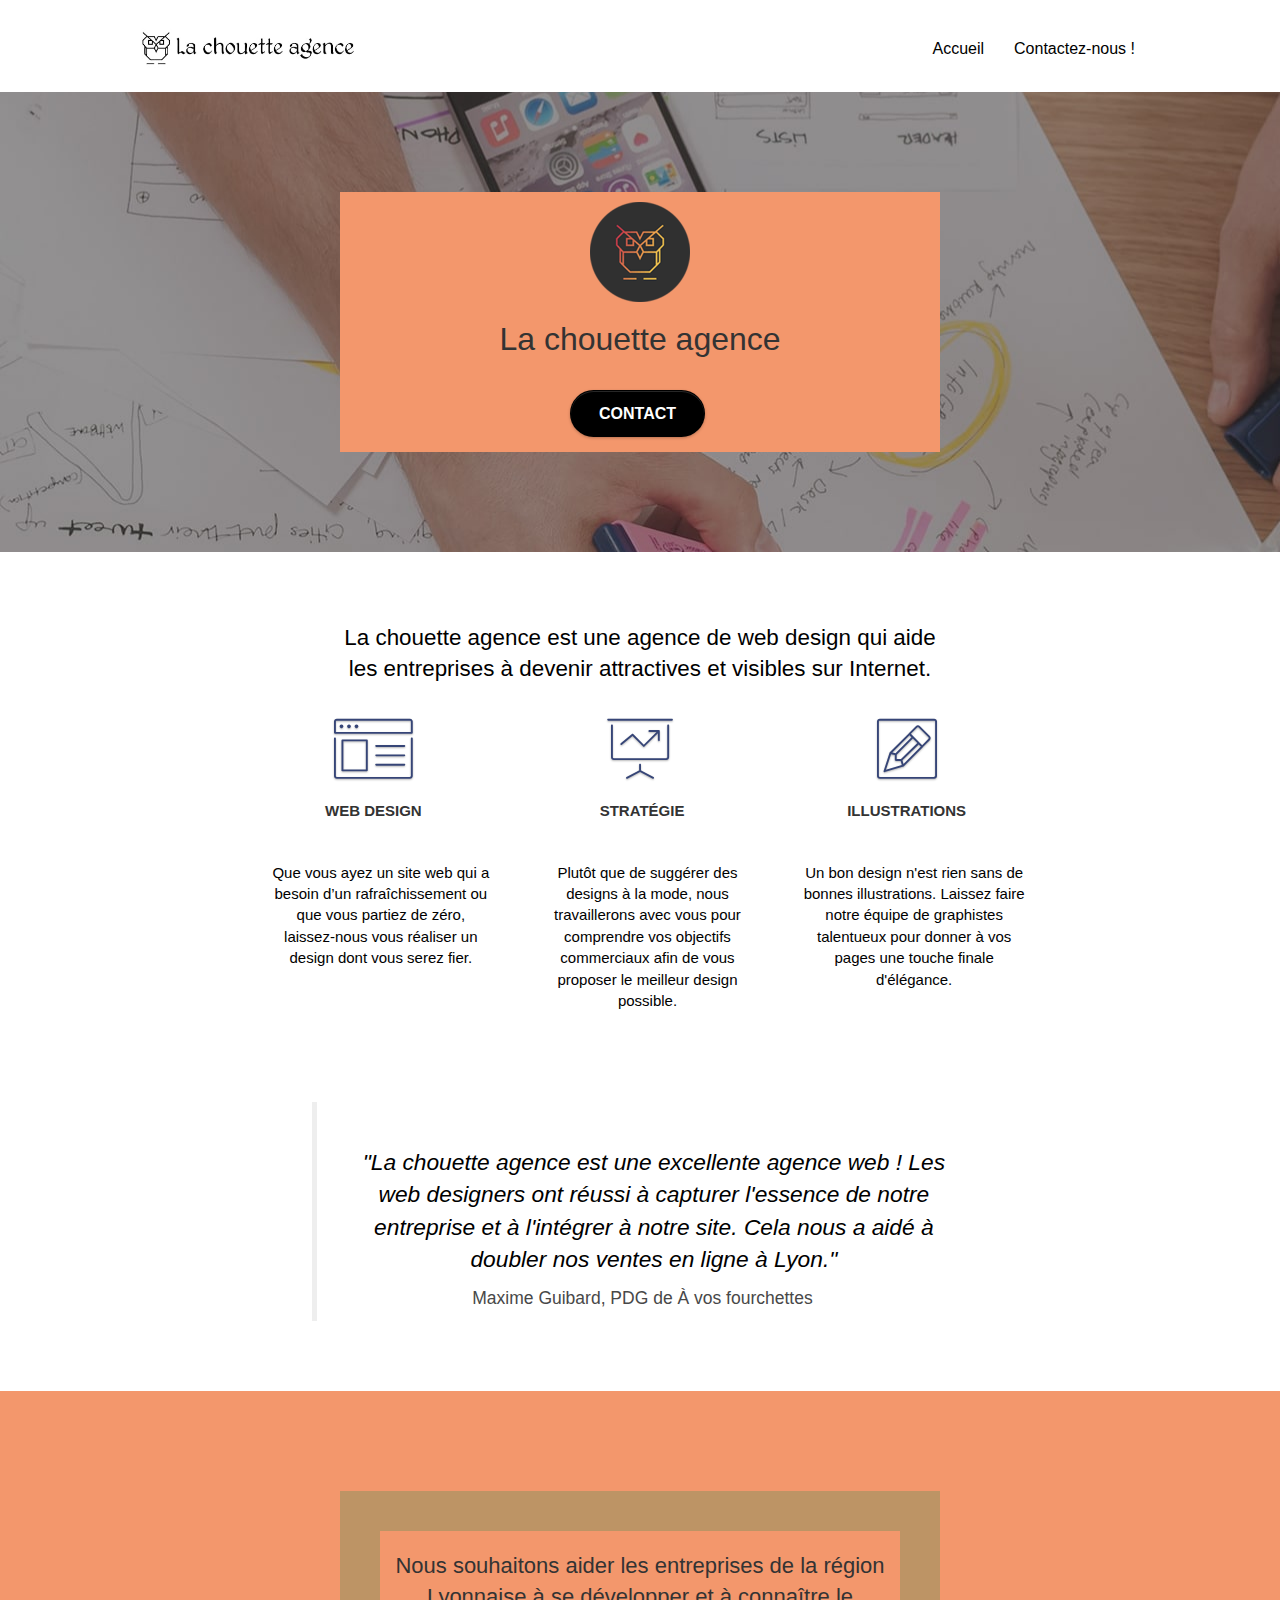
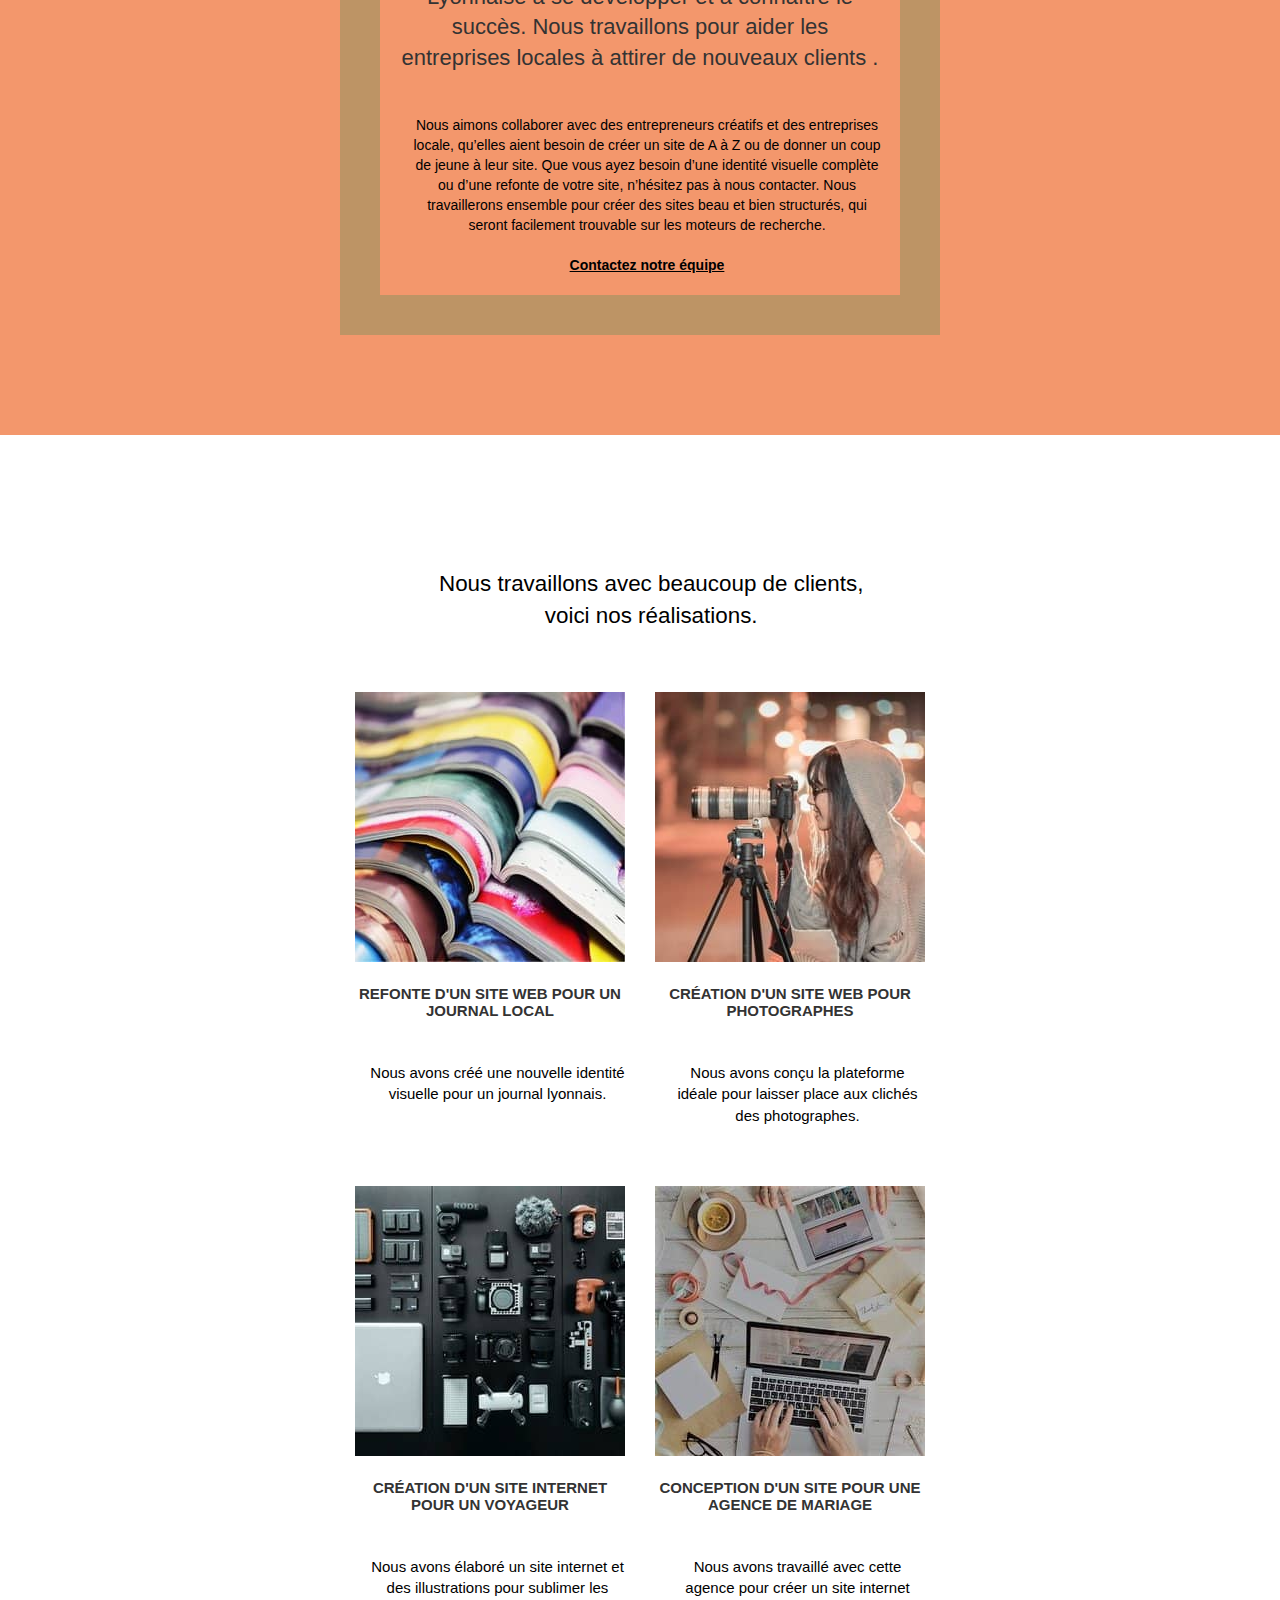
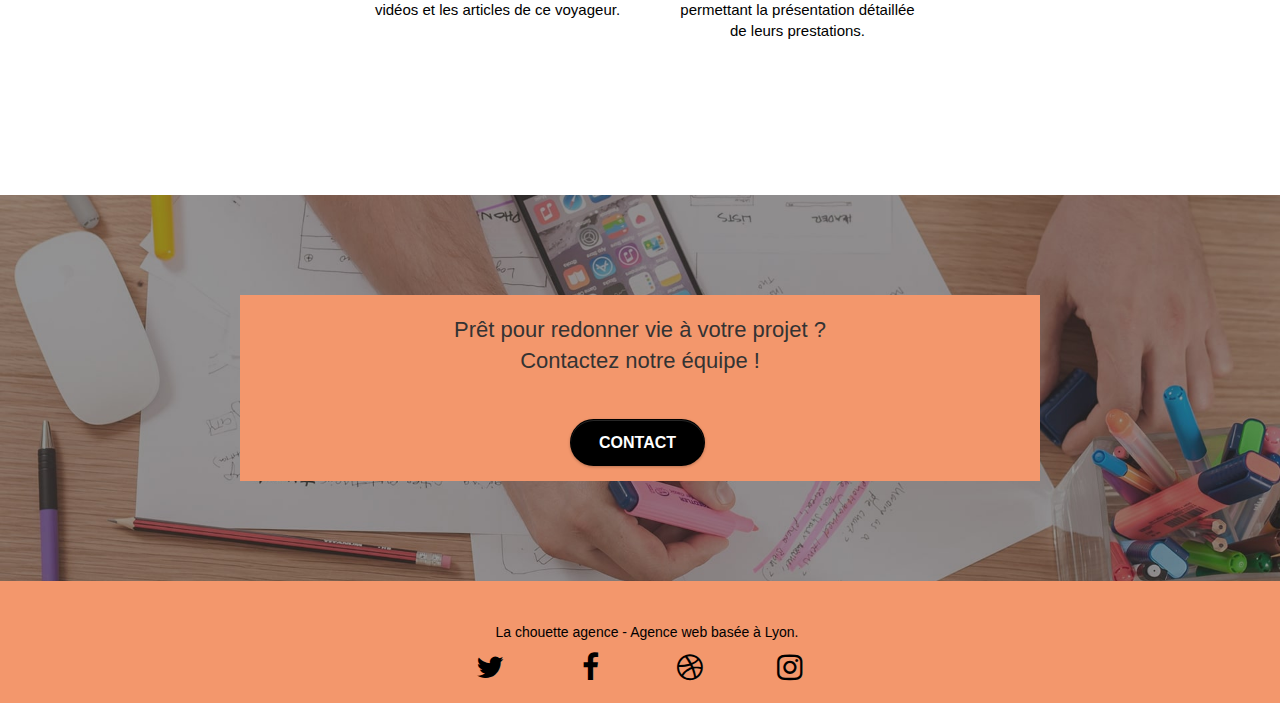
<file: index.html>
<!doctype html>
<html lang="fr">
<head>
    <meta charset="utf-8">

	<title>La Chouette Agence - Entreprise de web design à Lyon</title>
	
	<meta name="description" content="Située à Lyon, notre entreprise de web design, La Chouette Agence, 
	vous apporte toute son expertise dans la création ou le développement de votre site web.">

    <meta name="viewport" content="width=device-width, initial-scale=1.0, viewport-fit=cover">
    <link rel="shortcut icon" type="image/png" href="favicon.jpg">
    
	<link rel="stylesheet" type="text/css" href="./css/bootstrap.css">
	<link rel="stylesheet" type="text/css" href="style.css">
	<link rel="stylesheet" type="text/css" href="./css/font-awesome.css">
	<link rel="stylesheet" type="text/css" href="./css/et-line.css">
	
    
	<script src="./js/jquery-2.1.0.js"></script>
	<script src="./js/bootstrap.js"></script>
	<script src="./js/blocs.js"></script>
	<script src="./js/jquery.touchSwipe.js" defer></script>
	<script src="./js/gmaps.js"></script>



    
<!-- Analytics -->
 
<!-- Analytics END -->
    
</head>
<body>
<!-- Principal conteneur -->
<div class="page-container">
    
<!-- bloc-0 -->
<div class="bloc bgc-white l-bloc " id="bloc-0">
	<div class="container bloc-sm">

		<nav class="navbar row">
			<div class="navbar-header">
				<a class="navbar-brand" href="index.html"><img src="img/la-chouette-agence.jpg" alt="Logo de la chouette agence et titre de l'entreprise" title="La chouette agence, entreprise de web design à Lyon" height="40" /></a>
				<button id="nav-toggle" type="button" class="ui-navbar-toggle navbar-toggle" data-toggle="collapse" data-target=".navbar-1">
					<span class="sr-only">Toggle navigation</span><span class="icon-bar"></span><span class="icon-bar"></span><span class="icon-bar"></span>
				</button>
			</div>
			<div class="collapse navbar-collapse navbar-1 special-dropdown-nav">
				<ul class="site-navigation nav navbar-nav">
					<li>
						<a href="index.html">Accueil</a>
					</li>
					<li>
					</li>
					<li>
						<a href="page2.html">Contactez-nous !</a>
					</li>
				</ul>
			</div>
		</nav>
	</div>
</div>
<!-- bloc-0 END -->

<!-- bloc-1-presentation -->
<div class="bloc bgc-dark-slate-blue bg-banniere d-bloc bg-t-edge bloc-bg-texture texture-paper b-parallax" id="bloc-1-hero">
	<div class="container bloc-lg">
		<div class="row tight-width-whitespace">
			<div class="col-sm-12 tangerine-background">
				<img src="img/logo.png" class="center-block image-resize-mode" width="100" alt="Logo de la chouette agence" title="La chouette agence, entreprise de web design à Lyon" />
				<h1 class="text-center hero-bloc-text tc-white ">
					La chouette agence
				</h1>
				<div class="text-center">
					<a href="page2.html" class="btn btn-lg btn-clean btn-rd cta-hero btn-atomic-tangerine" id="cta-hero">Contact</a>
				</div>
			</div>
		</div>
	</div>
</div>
<!-- bloc-1-presentation END -->

<!-- bloc-2-services -->
<div class="bloc bgc-white l-bloc" id="bloc-2-services">
	<div class="container bloc-md">
		<div class="row">
			<div class="col-sm-12 text-center">
				<h2 class="text-img">La chouette agence est une agence de web design qui aide<br />
					les entreprises à devenir attractives et visibles sur Internet.</h2>
			</div>
		</div>
		<div class="row voffset-lg med-width-whitespace">
			<div class="col-sm-4">
				<div class="text-center">
					<span class="et-icon-browser sm-shadow icon-dark-slate-blue icons icon-lg"></span>
				</div>
				<h3 class="mg-md text-center">
					Web design
				</h3>
				<p class="text-center ">
					Que vous ayez un site web qui a besoin d&rsquo;un rafraîchissement ou que vous partiez de zéro, laissez-nous vous réaliser un design dont vous serez fier.
				</p>
			</div>
			<div class="col-sm-4">
				<div class="text-center">
					<span class="et-icon-presentation sm-shadow icon-dark-slate-blue icons icon-lg"></span>
				</div>
				<h3 class="mg-md text-center">
					&nbsp;Stratégie
				</h3>
				<p class="text-center ">
					Plutôt que de suggérer des designs à la mode, nous travaillerons avec vous pour comprendre vos objectifs commerciaux afin de vous proposer le meilleur design possible.<br>
				</p>
			</div>
			<div class="col-sm-4">
				<div class="text-center">
					<span class="et-icon-edit sm-shadow icon-dark-slate-blue icons icon-lg"></span>
				</div>
				<h3 class="mg-md text-center">
					Illustrations
				</h3>
				<p class="text-center ">
					Un bon design n'est rien sans de bonnes illustrations. Laissez faire notre équipe de graphistes talentueux pour donner à vos pages une touche finale d'élégance.
				</p>
			</div>
		</div>
		<div class="row voffset-lg voffset">
			<div class="col-xs-12 col-md-8 col-md-offset-2 text-center">
				<blockquote>
					<p class="citation-text">"La chouette agence est une excellente agence web !
						Les web designers ont réussi à capturer l'essence de notre
						entreprise et à l'intégrer à notre site. Cela nous a aidé à
						doubler nos ventes en ligne à Lyon."</p>
					<cite class="citation-auteur">
						Maxime Guibard, PDG de À vos fourchettes
					</cite>
				</blockquote>
			</div>
		</div>
	</div>
</div>
<!-- bloc-2-services END -->

<!-- bloc-3-what-i-do -->
<div class="bloc tc-white bgc-atomic-tangerine bg-presentation d-bloc bloc-bg-texture texture-paper b-parallax" id="bloc-3-what-i-do">
	<div class="container bloc-lg">
		<div class="row tight-width-whitespace black-background">
			<div class="col-sm-12 tangerine-background">
				<h2 class="mg-md text-center tc-white">
					Nous souhaitons aider les entreprises de la région Lyonnaise à se développer et à connaître le succès. Nous travaillons pour aider les entreprises locales à attirer de nouveaux clients .<br>
				</h2>
				<p class="text-center white">
					Nous aimons collaborer avec des entrepreneurs créatifs et des entreprises locale, qu’elles aient besoin de créer un site de A à Z ou de donner un coup de jeune à leur site. Que vous ayez besoin d’une identité visuelle complète ou d’une refonte de votre site, n’hésitez pas à nous contacter. Nous travaillerons ensemble pour créer des sites beau et bien structurés, qui seront facilement trouvable sur les moteurs de recherche. <br><br><a class="ltc-white bold-link" href="page2.html">Contactez notre équipe</a><br>
				</p>
			</div>
		</div>
	</div>
</div>
<!-- bloc-3-what-i-do END -->

<!-- bloc-4-portfolio -->
<div class="bloc bgc-white bg-lines-h2-bg bg-repeat l-bloc" id="bloc-4-portfolio">
	<div class="container bloc-lg">
		<div class="row">
			<div class="col-sm-12 text-center">
				<p class="text-img">Nous travaillons avec beaucoup de clients,<br /> 
					voici nos réalisations.
				</p>
			</div>
		</div>
		<div class="row tight-width-whitespace portfolio-row">
			<div class="col-sm-6">
				<a href="#" data-lightbox="img/1.jpg" data-gallery-id="gallery-1" data-caption="Refonte d'un site web pour un journal local" data-frame="snapshot-lb">
					<img src="img/1.jpg" alt="Image illustrant le site web d'un journal" title="Refonte d'un site web pour un journal local" class="img-responsive portfolio-thumb" /></a>
				<h3 class="mg-md text-center">
					Refonte d'un site web pour un journal local
				</h3>
				<p class="text-center">
					Nous avons créé une nouvelle identité visuelle pour un journal lyonnais.
				</p>
			</div>
			<div class="col-sm-6">
				<a href="#" data-lightbox="img/2.jpg" data-gallery-id="gallery-1" data-caption="Création d'un site web pour photographes" data-frame="snapshot-lb">
					<img src="img/2.jpg" alt="Image illustrant le site web d'un photographe" title="Création d'un site web pour photographes" class="img-responsive portfolio-thumb" /></a>
				<h3 class="mg-md text-center">
					Création d'un site web pour photographes
				</h3>
				<p class="text-center">
					Nous avons conçu la plateforme idéale pour laisser place aux clichés des photographes.
				</p>
			</div>
		</div>
		<div class="row tight-width-whitespace portfolio-row">
			<div class="col-sm-6">
				<a href="#" data-lightbox="img/3.jpg" data-gallery-id="gallery-1" data-caption="Création d'un site internet pour un voyageur" data-frame="snapshot-lb">
					<img src="img/3.jpg" alt="Image illustrant le site web de voyageurs" title="Création d'un site internet pour un voyageur" class="img-responsive portfolio-thumb"/></a>
				<h3 class="mg-md text-center">
					Création d'un site internet pour un voyageur
				</h3>
				<p class="text-center">
					Nous avons élaboré un site internet et des illustrations pour sublimer les vidéos et les articles de ce voyageur.
				</p>
			</div>
			<div class="col-sm-6">
				<a href="#" data-lightbox="img/4.jpg" data-gallery-id="gallery-1" data-caption="Conception d'un site pour une agence de mariage" data-frame="snapshot-lb">
					<img src="img/4.jpg" alt="Image illustrant le site web d'une agence de mariage" title="Conception d'un site pour une agence de mariage"  class="img-responsive portfolio-thumb"/></a>
				<h3 class="mg-md text-center">
					Conception d'un site pour une agence de mariage
				</h3>
				<p class="text-center">
					Nous avons travaillé avec cette agence pour créer un site internet permettant la présentation détaillée de leurs prestations.
				</p>
			</div>
		</div>
	</div>
</div>
<!-- bloc-4-portfolio END -->

<!-- bloc-5-cta -->
<div class="bloc bgc-dark-slate-blue bg-banniere d-bloc bloc-bg-texture texture-paper" id="bloc-5-cta">
	<div class="container bloc-lg">
		<div class="row tangerine-background bloc-size">
			<h2 class="mg-md text-center tc-white">
				Prêt pour redonner vie à votre projet ?<br>Contactez notre équipe !
			</h2>
			<div class="col-sm-12 text-center">
				<a href="page2.html" class="btn btn-atomic-tangerine btn-clean btn-rd btn-lg cta-hero">Contact</a>
			</div>
		</div>
	</div>
</div>
<!-- bloc-5-cta END -->

<!-- Footer - bloc-8 -->
<div class="bloc bgc-atomic-tangerine d-bloc" id="bloc-8">
	<div class="container bloc-sm">
		<div class="row">
			<div class="col-sm-12">
				<p class="text-center white">
					La chouette agence - Agence web basée à Lyon.<br>
				</p>
				<div class="row row-no-gutters social">
					<div class="col-sm-3">
						<div class="text-center">
							<a class="social" href="index.html" ><span class="fa fa-twitter icon-md"></span></a>
						</div>
					</div>
					<div class="col-sm-3">
						<div class="text-center">
							<a class="social" href="index.html" ><span class="fa fa-facebook icon-md"></span></a>
						</div>
					</div>
					<div class="col-sm-3">
						<div class="text-center">
							<a class="social" href="index.html" ><span class="fa fa-dribbble icon-md"></span></a>
						</div>
					</div>
					<div class="col-sm-3">
						<div class="text-center">
							<a class="social" href="index.html" ><span class="fa fa-instagram icon-md"></span></a>
						</div>
					</div>
				</div>
			</div>
		</div>
	</div>
</div>
<!-- Footer - bloc-8 END -->

</div>
<!-- Principal conteneur END -->
    

</body>
</html>
</file>
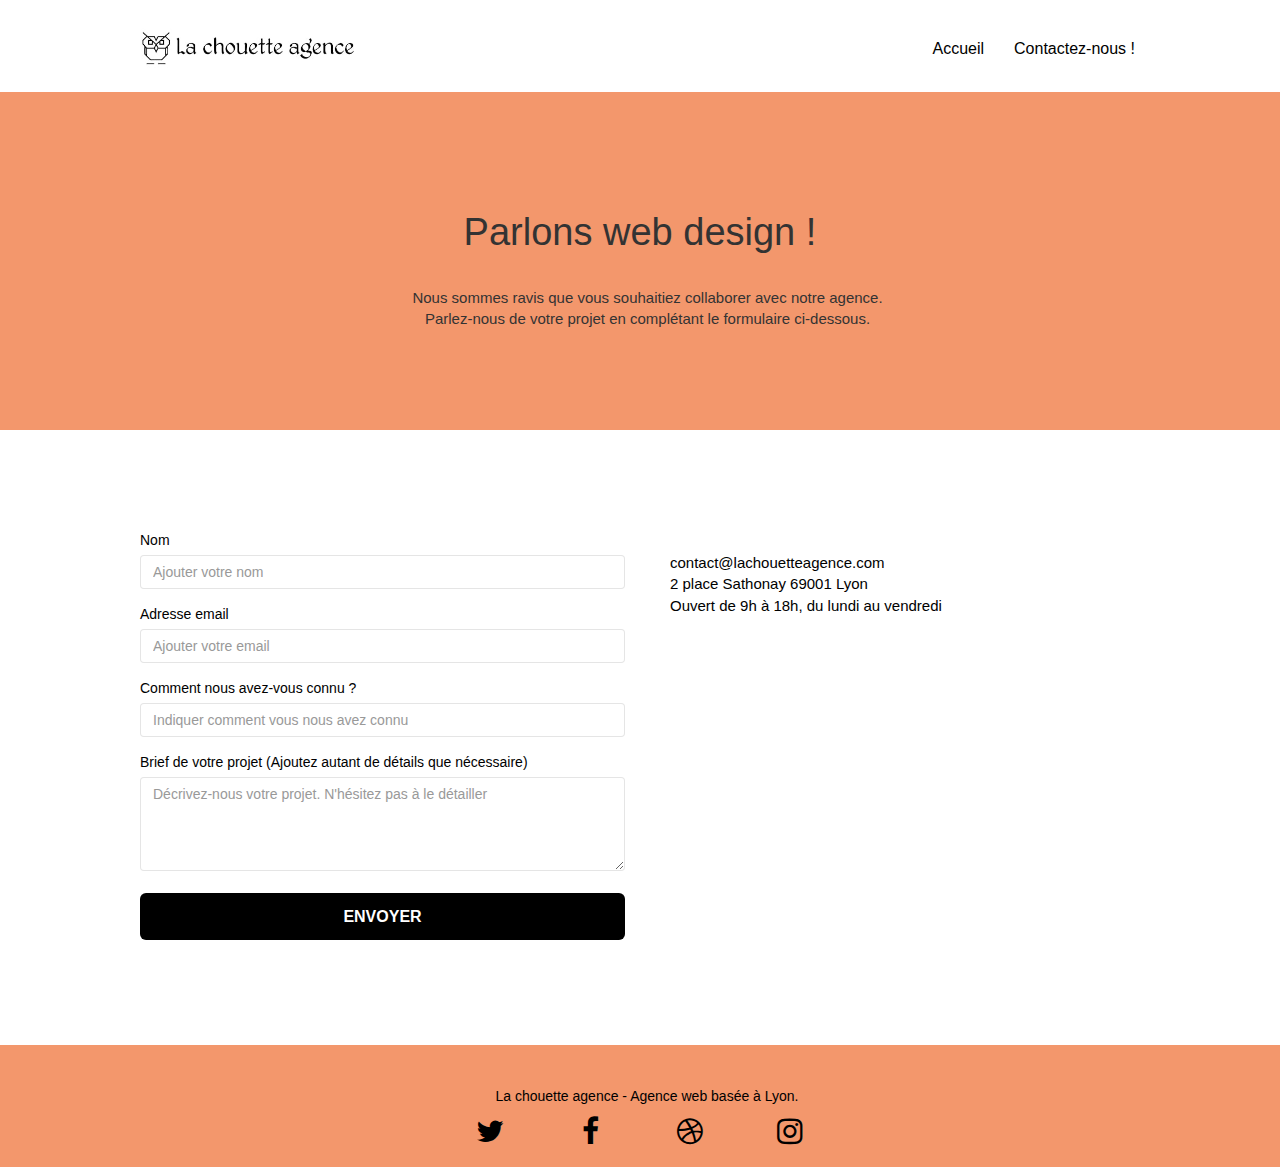
<file: page2.html>
<!doctype html>
<html lang="fr">
<head>
    <meta charset="utf-8">

	<title>Formulaire de contact</title>

	<meta name="description" content="Située à Lyon, notre entreprise de web design, La Chouette Agence, 
	vous apporte toute son expertise dans la création ou le développement de votre site web.">

	<meta name="viewport" content="width=device-width, initial-scale=1.0, viewport-fit=cover">
    <link rel="shortcut icon" type="image/png" href="favicon.jpg">
    
	<link rel="stylesheet" type="text/css" href="./css/bootstrap.css">
	<link rel="stylesheet" type="text/css" href="style.css">
	<link rel="stylesheet" type="text/css" href="./css/font-awesome.css">
	<link rel="stylesheet" type="text/css" href="./css/et-line.css">
	
    
	<script src="./js/jquery-2.1.0.js"></script>
	<script src="./js/bootstrap.js"></script>
	<script src="./js/blocs.js"></script>
	<script src="./js/jqBootstrapValidation.js" ></script>
	<script src="./js/formHandler.js"></script>

<!-- Analytics -->
 
<!-- Analytics END -->
    
</head>
<body>
<!-- Principal conteneur -->
<div class="page-container">
    
<!-- bloc-0 -->
<div class="bloc bgc-white l-bloc " id="bloc-0">
	<div class="container bloc-sm">

		<nav class="navbar row">
			<div class="navbar-header">
				<a class="navbar-brand" href="index.html"><img src="img/la-chouette-agence.jpg" alt="Logo de la chouette agence et titre de l'entreprise" title="La chouette agence, entreprise de web design à Lyon" height="40" /></a>
				<button id="nav-toggle" type="button" class="ui-navbar-toggle navbar-toggle" data-toggle="collapse" data-target=".navbar-1">
					<span class="sr-only">Toggle navigation</span><span class="icon-bar"></span><span class="icon-bar"></span><span class="icon-bar"></span>
				</button>
			</div>
			<div class="collapse navbar-collapse navbar-1 special-dropdown-nav">
				<ul class="site-navigation nav navbar-nav">
					<li>
						<a href="index.html">Accueil</a>
					</li>
					<li>
					</li>
					<li>
						<a href="page2.html">Contactez-nous !</a>
					</li>
				</ul>
			</div>
		</nav>
	</div>
</div>
<!-- bloc-0 END -->

<!-- bloc-6 -->
<div class="bloc bg-dots-bg bg-repeat bgc-atomic-tangerine d-bloc bloc-bg-texture texture-paper" id="bloc-6">
	<div class="container bloc-lg">
		<div class="row">
			<div class="col-sm-12">
				<h1 class="text-center hero-bloc-text tc-white">
					Parlons web design !
				</h1>
				<p class="text-center mg-lg tc-white tight-width-whitespace">
					Nous sommes ravis que vous souhaitiez collaborer avec notre agence.<br>
					Parlez-nous de votre projet en complétant le formulaire ci-dessous.
				</p>
			</div>
		</div>
	</div>
</div>
<!-- bloc-6 END -->

<!-- bloc-7 -->
<div class="bloc bgc-white l-bloc" id="bloc-7">
	<div class="container bloc-lg">
		<div class="row">
			<div class="col-sm-6">
				<form id="form_1" novalidate data-success-msg="Your message has been sent." data-fail-msg="Sorry it seems that our mail server is not responding, Sorry for the inconvenience!">
					<div class="form-group">
						<label>
							Nom
						</label>
						<input id="name" class="form-control" aria-label="Ajouter votre nom dans cette section" placeholder="Ajouter votre nom" required />
					
					</div>
					<div class="form-group">
						<label>
							Adresse email
						</label>
						<input id="email" class="form-control" type="email" aria-label="Ajouter votre email dans cette section" placeholder="Ajouter votre email" required />
					</div>
					<div class="form-group">
						<label>
							Comment nous avez-vous connu ?
						</label>
						<input class="form-control" aria-label=" Dans cette section, indiquer comment vous nous avez connu" placeholder="Indiquer comment vous nous avez connu" required />
					</div>
					<div class="form-group">
						<label>
							Brief de votre projet (Ajoutez autant de détails que nécessaire)<br>
						</label><textarea id="message" class="form-control" rows="4" cols="50" aria-label="Décrivez-nous votre projet dans cette section. N'hésitez pas à le détailler" placeholder="Décrivez-nous votre projet. N'hésitez pas à le détailler" required></textarea>
					</div> 
					<button class="bloc-button btn btn-lg btn-block cta-hero btn-atomic-tangerine" title="Envoi du formulaire" type="submit">
						Envoyer
					</button>
				</form>
			</div>
			<div class="col-sm-6">
				<p>
					contact@lachouetteagence.com<br>2 place Sathonay 69001 Lyon<br>Ouvert de 9h à 18h, du lundi au vendredi<br>
				</p>
			</div>
		</div>
	</div>
</div>
<!-- bloc-7 END -->

<!-- ScrollToTop Button -->
<a class="bloc-button btn btn-d scrollToTop" onclick="scrollToTarget('1')" aria-label="logo pour revenir en haut de la page"><span class="fa fa-chevron-up"></span></a>
<!-- ScrollToTop Button END-->


<!-- Footer - bloc-8 -->
<div class="bloc bgc-atomic-tangerine d-bloc" id="bloc-8">
	<div class="container bloc-sm">
		<div class="row">
			<div class="col-sm-12">
				<p class="text-center white">
					La chouette agence - Agence web basée à Lyon.<br>
				</p>
				<div class="row row-no-gutters social">
					<div class="col-sm-3">
						<div class="text-center">
							<a class="social" href="index.html" aria-label="logo du réseau social twitter"><span class="fa fa-twitter icon-md"></span></a>
						</div>
					</div>
					<div class="col-sm-3">
						<div class="text-center">
							<a class="social" href="index.html" aria-label="logo du réseau social facebook"><span class="fa fa-facebook icon-md"></span></a>
						</div>
					</div>
					<div class="col-sm-3">
						<div class="text-center">
							<a class="social" href="index.html" aria-label="logo de la plateforme de conception dribble"><span class="fa fa-dribbble icon-md"></span></a>
						</div>
					</div>
					<div class="col-sm-3">
						<div class="text-center">
							<a class="social" href="index.html" aria-label="logo du réseau social instagram"><span class="fa fa-instagram icon-md"></span></a>
						</div>
					</div>
				</div>
			</div>
		</div>
	</div>
</div>
<!-- Footer - bloc-8 END -->

</div>
<!-- Principal conteneur END -->
    

</body>
</html>
</file>
<file: style.css>
body {
    margin: 0;
    padding: 0;
    background: #FFF;
    overflow-x: hidden;
    -webkit-font-smoothing: antialiased;
    -moz-osx-font-smoothing: grayscale;
}

a,
button {
    transition: all .3s ease-in-out;
    outline: none!important;
}

a:hover {
    text-decoration: none;
    cursor: pointer;
}

#page-loading-blocs-notifaction {
    position: fixed;
    top: 0;
    bottom: 0;
    width: 100%;
    z-index: 100000;
    background: #FFFFFF url("img/pageload-spinner.gif") no-repeat center center;
}

.bloc {
    width: 100%;
    clear: both;
    background: 50% 50% no-repeat;
    padding: 0 50px;
    -webkit-background-size: cover;
    -moz-background-size: cover;
    -o-background-size: cover;
    background-size: cover;
    position: relative;
}

.bloc .container {
    padding-left: 0;
    padding-right: 0;
}

.bloc-lg {
    padding: 100px 50px;
}

.bloc-md {
    padding: 50px;
}

.bloc-sm {
    padding: 20px 50px;
}

.bg-center,
.bg-l-edge,
.bg-r-edge,
.bg-t-edge,
.bg-b-edge,
.bg-tl-edge,
.bg-bl-edge,
.bg-tr-edge,
.bg-br-edge,
.bg-repeat {
    -webkit-background-size: auto!important;
    -moz-background-size: auto!important;
    -o-background-size: auto!important;
    background-size: auto!important;
}

.bg-repeat {
    background: repeat;
}

.bg-t-edge {
    background: top no-repeat;
}

.bloc-bg-texture::before {
    content: "";
    background-size: 2px 2px;
    position: absolute;
    top: 0;
    bottom: 0;
    left: 0;
    right: 0;
}

.b-parallax {
    background-attachment: fixed;
}

.d-bloc {
    color: rgba(255, 255, 255, .7);
}

.d-bloc button:hover {
    color: rgba(255, 255, 255, .9);
}

.d-bloc .icon-round,
.d-bloc .icon-square,
.d-bloc .icon-rounded,
.d-bloc .icon-semi-rounded-a,
.d-bloc .icon-semi-rounded-b {
    border-color: rgba(255, 255, 255, .9);
}

.d-bloc .divider-h span {
    border-color: rgba(255, 255, 255, .2);
}

.d-bloc .a-btn,
.d-bloc .navbar a,
.d-bloc .navbar-brand,
.d-bloc a .icon-sm,
.d-bloc a .icon-md,
.d-bloc a .icon-lg,
.d-bloc a .icon-xl,
.d-bloc h1 a,
.d-bloc h2 a,
.d-bloc h3 a,
.d-bloc h4 a,
.d-bloc h5 a,
.d-bloc h6 a,
.d-bloc p a {
    color: black;
}

.d-bloc .a-btn:hover,
.d-bloc .navbar a:hover,
.d-bloc .navbar-brand:hover,
.d-bloc a:hover .icon-sm,
.d-bloc a:hover .icon-md,
.d-bloc a:hover .icon-lg,
.d-bloc a:hover .icon-xl,
.d-bloc h1 a:hover,
.d-bloc h2 a:hover,
.d-bloc h3 a:hover,
.d-bloc h4 a:hover,
.d-bloc h5 a:hover,
.d-bloc h6 a:hover,
.d-bloc p a:hover {
    color: gray;
}

.d-bloc .navbar-toggle .icon-bar {
    background: rgba(255, 255, 255, 1);
}

.d-bloc .btn-wire,
.d-bloc .btn-wire:hover {
    color: rgba(255, 255, 255, 1);
    border-color: rgba(255, 255, 255, 1);
}

.d-bloc .panel {
    color: rgba(0, 0, 0, .5);
}

.d-bloc .panel button:hover {
    color: rgba(0, 0, 0, .7);
}

.d-bloc .panel icon {
    border-color: rgba(0, 0, 0, .7);
}

.d-bloc .panel .divider-h span {
    border-color: rgba(0, 0, 0, .1);
}

.d-bloc .panel .a-btn {
    color: rgba(0, 0, 0, .6);
}

.d-bloc .panel .a-btn:hover {
    color: rgba(0, 0, 0, 1);
}

.d-bloc .panel .btn-wire,
.d-bloc .panel .btn-wire:hover {
    color: rgba(0, 0, 0, .7);
    border-color: rgba(0, 0, 0, .3);
}

.d-bloc .panel,
.l-bloc {
    color: rgba(0, 0, 0, .5);
}

.d-bloc .panel button:hover,
.l-bloc button:hover {
    color: rgba(0, 0, 0, .7);
}

.l-bloc .icon-round,
.l-bloc .icon-square,
.l-bloc .icon-rounded,
.l-bloc .icon-semi-rounded-a,
.l-bloc .icon-semi-rounded-b {
    border-color: rgba(0, 0, 0, .7);
}

.d-bloc .panel .divider-h span,
.l-bloc .divider-h span {
    border-color: rgba(0, 0, 0, .1);
}

.d-bloc .panel .a-btn,
.l-bloc .a-btn,
.l-bloc .navbar a,
.l-bloc .navbar-brand,
.l-bloc a .icon-sm,
.l-bloc a .icon-md,
.l-bloc a .icon-lg,
.l-bloc a .icon-xl,
.l-bloc h1 a,
.l-bloc h2 a,
.l-bloc h3 a,
.l-bloc h4 a,
.l-bloc h5 a,
.l-bloc h6 a,
.l-bloc p a {
    color: rgba(0, 0, 0, .6);
}

.d-bloc .panel .a-btn:hover,
.l-bloc .a-btn:hover,
.l-bloc .navbar a:hover,
.l-bloc .navbar-brand:hover,
.l-bloc a:hover .icon-sm,
.l-bloc a:hover .icon-md,
.l-bloc a:hover .icon-lg,
.l-bloc a:hover .icon-xl,
.l-bloc h1 a:hover,
.l-bloc h2 a:hover,
.l-bloc h3 a:hover,
.l-bloc h4 a:hover,
.l-bloc h5 a:hover,
.l-bloc h6 a:hover,
.l-bloc p a:hover {
    color: rgba(0, 0, 0, 1);
}

.l-bloc .navbar-toggle .icon-bar {
    color: rgba(0, 0, 0, .6);
}

.d-bloc .panel .btn-wire,
.d-bloc .panel .btn-wire:hover,
.l-bloc .btn-wire,
.l-bloc .btn-wire:hover {
    color: rgba(0, 0, 0, .7);
    border-color: rgba(0, 0, 0, .3);
}

.voffset {
    margin-top: 30px;
}

.voffset-lg {
    margin-top: 80px;
}

.row-no-gutters {
    margin-right: 0;
    margin-left: 0;
}

.row.row-no-gutters > [class^="col-"],
.row.row-no-gutters > [class*=" col-"] {
    padding-right: 0;
    padding-left: 0;
}

#bloc-1-hero h1 {
    font-size: 32px;
}

.navbar {
    margin-bottom: 0;
    z-index: 1;
}

.navbar-brand {
    height: auto;
    padding: 3px 15px;
    font-size: 25px;
    font-weight: normal;
    font-weight: 600;
    line-height: 44px;
}

.navbar-brand img {
    max-height: 200px;
    margin: 0 5px 0 0;
    display: inline;
}

.navbar-brand img[src$=svg] {
    min-width: 100px;
}

.nav-center .navbar-brand img {
    margin: 0;
}

.navbar .nav {
    padding-top: 2px;
    margin-right: -16px;
    float: right;
    z-index: 1;
}

.nav > li {
    float: left;
    margin-top: 4px;
    font-size: 16px;
}

.navbar-nav .open .dropdown-menu > li > a {
    text-align: inherit;
}

.nav > li a:hover,
.nav > li a:focus {
    background: transparent;
}

.navbar-toggle {
    margin: 10px 10px 0 0;
    border: 0px;
}

.navbar-toggle:hover {
    background: transparent!important;
}

.navbar-toggle .icon-bar {
    background-color: rgba(0, 0, 0, .5);
    width: 26px;
}

.nav-invert .navbar .nav {
    float: left;
}

.nav-invert .navbar-header,
.nav-invert .navbar-brand {
    float: right;
    position: relative;
    z-index: 2;
}

@media (min-width: 768px) {
    .site-navigation {
        position: absolute;
        top: 50%;
        right: 20px;
        transform: translate(0, -50%);
        -webkit-transform: translateY(-50%);
    }
    .nav > li .dropdown-menu a,
    .nav > li .dropdown-menu a:hover {
        color: #484848;
    }
    .nav-invert .site-navigation {
        left: 0;
        right: 0;
    }
    .nav-center {
        text-align: center;
    }
    .nav-center .navbar-header {
        width: 100%;
    }
    .nav-center .navbar-header,
    .nav-center .navbar-brand,
    .nav-center .nav > li {
        float: none;
        display: inline-block;
    }
    .nav-center .site-navigation {
        position: relative;
        width: 100%;
        right: 0;
        margin-right: 0px;
        margin-top: 20px;
    }
    .nav-center.mini-nav .navbar-toggle {
        float: none;
        margin: 10px auto 0;
    }
}

.nav > li > .dropdown a {
    background: none!important;
    display: block;
    padding: 14px 15px;
}

nav .caret {
    margin: 0 5px;
}

.dropdown-menu .dropdown-menu {
    top: -8px;
    left: 100%;
}

.dropdown-menu .dropmenu-flow-right {
    top: 100%;
    left: 0;
    margin-left: -1px;
    border-top-left-radius: 0;
    border-top-right-radius: 0;
}

.dropdown-menu .dropdown span {
    border: 4px solid black;
    border-top-color: transparent;
    border-right-color: transparent;
    border-bottom-color: transparent;
    margin: 6px -5px 0 0!important;
    float: right;
}

.mg-md {
    margin-top: 10px;
    margin-bottom: 20px;
}

.mg-lg {
    margin-top: 10px;
    margin-bottom: 40px;
}

.btn {
    margin: 0 5px 5px 0;
}

.btn.pull-right {
    margin: 0 0 5px 5px;
}

.btn-d,
.btn-d:hover,
.btn-d:focus {
    color: #FFF;
    background: rgba(0, 0, 0, .3);
}

button {
    outline: none!important;
}

.btn-rd {
    border-radius: 40px;
}

.btn-clean {
    border: 1px solid rgba(0, 0, 0, .08);
    border-bottom-color: rgba(0, 0, 0, .1);
    text-shadow: 0 1px 0 rgba(0, 0, 1, .1);
    box-shadow: 0 1px 3px rgba(0, 0, 1, .25), inset 0 1px 0 0 rgba(255, 255, 255, .15);
}

.icon-md {
    font-size: 30px!important;
}

.icon-lg {
    font-size: 60px!important;
}

.sm-shadow {
    text-shadow: 0 1px 2px rgba(0, 0, 0, .3);
}

.panel-sq,
.panel-sq .panel-heading,
.panel-sq .panel-footer {
    border-radius: 0;
}

.panel-rd {
    border-radius: 30px;
}

.panel-rd .panel-heading {
    border-radius: 29px 29px 0 0;
}

.panel-rd .panel-footer {
    border-radius: 0 0 29px 29px;
}

.form-control {
    border-color: rgba(0, 0, 0, .1);
    box-shadow: none;
}

.form-control:focus{
    border-color: black;
}

.scrollToTop {
    width: 40px;
    height: 40px;
    position: fixed;
    bottom: 20px;
    right: 20px;
    opacity: 0;
    z-index: 500;
    transition: all .3s ease-in-out;
}

.scrollToTop span {
    margin-top: 6px;
}

.showScrollTop {
    font-size: 14px;
    opacity: 1;
}

a[data-lightbox] {
    position: relative;
    display: block;
    text-align: center;
}

a[data-lightbox]:hover::before {
    content: "+";
    font-family: "HelveticaNeue-Light", "Helvetica Neue Light", "Helvetica Neue", Helvetica, Arial;
    font-size: 32px;
    width: 50px;
    height: 50px;
    margin-left: -25px;
    border-radius: 50%;
    background: rgba(0, 0, 0, .6);
    color: #FFF;
    font-weight: 100;
    z-index: 1;
    position: absolute;
    top: 50%;
    transform: translateY(-50%);
    -webkit-transform: translateY(-50%);
}

a[data-lightbox]:hover img {
    opacity: 0.6;
    -webkit-animation-fill-mode: none;
    animation-fill-mode: none;
}

#lightbox-modal {
    display: flex;
    align-items: center;
}

#lightbox-modal .modal-dialog {
    width: 90%;
    max-width: 900px;
    margin: 0 auto 0;
}

#lightbox-modal .modal-dialog img {
    max-height: 90vh;
    margin: 0 auto;
}

.lightbox-caption {
    padding: 20px;
    color: #FFF;
    background: rgba(0, 0, 0, .5);
    position: absolute;
    left: 15px;
    right: 15px;
    bottom: 5px;
}

.close-lightbox {
    color: #FFF;
    font-size: 30px;
    position: absolute;
    top: 20px;
    right: 20px;
    z-index: 20;
    background: rgba(0, 0, 0, .5);
    border: none;
    line-height: 30px;
    padding: 0 9px 5px;
    opacity: 0.3;
}

.close-lightbox:hover,
.next-lightbox:hover,
.prev-lightbox:hover {
    opacity: 1.0;
    color: #FFF;
}

.next-lightbox,
.prev-lightbox {
    font-size: 20px;
    color: rgba(255, 255, 255, .9);
    background: rgba(0, 0, 0, .5);
    transition: all .2s ease-in-out;
    position: absolute;
    top: 45%;
    z-index: 1;
    opacity: 0.4;
}

.next-lightbox {
    padding: 6px 8px 1px 13px;
    right: 25px;
}

.prev-lightbox {
    padding: 6px 13px 1px 10px;
    left: 25px;
}

.snapshot-lb .modal-body {
    padding-bottom: 45px;
}

.snapshot-lb .lightbox-caption {
    padding: 0;
    color: rgba(0, 0, 0, .5);
    background: none;
}

h1,
h2,
h3,
h4,
h5,
h6,
p,
label,
.btn,
a {
    font-family: "helvetica";
    font-weight: 400;
    color: black!important;
}

.container {
    max-width: 1000px;
}

.hero-bloc-text {
    font-size: 38px;
}

.hero-bloc-text-sub {
    font-size: 36px;
}

.statement-bloc-text {
    line-height: 26px;
    font-style: italic;
    font-size: 20px;
    text-align: center;
    font-weight: lighter;
    max-width: 520px;
    margin: auto auto auto auto;
}

p {
    font-size: 15px;
    padding-left: 1em;
    padding-top: 1.5em;
    font-family: "HelveticaNeue-Light", "Helvetica Neue Light", "Helvetica Neue", Helvetica, Arial;

}

.tight-width-whitespace {
    max-width: 600px;
    margin: auto auto auto auto;
}

.h1 {
    font-size: 20px;
    font-family: "Open Sans";
}

.cta-hero {
    margin-top: 22px;
    color: #FFFFFF!important;
    text-transform: uppercase;
    padding: 12px 28px 12px 28px;
    font-size: 16px;
    font-weight: 700;
}

.social {
    max-width: 400px;
    margin: auto auto auto auto;
}

h2 {
    font-size: 22px;
    line-height: 1.4em;
}

h3 {
    font-size: 15px;
    text-transform: uppercase;
    font-weight: 700;
    color: #333333!important;
}

.med-width-whitespace {
    max-width: 800px;
    margin: auto auto auto auto;
    box-shadow: 0px 0px 0px #000000;
}

h1 {
    color: #333333!important;
}

h4 {
    color: #333333!important;
}

.icons {
    margin-bottom: 14px;
    margin-top: 24px;
}

.white {
    color: black!important;
    font-size: 1em;
}

.portfolio-thumb {
    margin-bottom: 24px;
}

.portfolio-row {
    margin-bottom: 44px;
    margin-top: 50px;
}

.avatar {
    box-shadow: 0px 4px 9px rgba(0, 0, 0, 0.3);
}

.black-background {
    background-color: rgba(165, 147, 99, 0.7);
    padding: 40px 40px 40px 40px;
}

.bold-link {
    font-weight: 900;
    text-decoration: underline!important;
}

.bgc-white {
    background-color: #FFFFFF;
}

.bgc-dark-slate-blue {
    background-color: #F3976C;
}

.bgc-atomic-tangerine {
    background-color: #F3976C;
}

.tc-white {
    color: #333333!important;
}

.btn-atomic-tangerine {
    background: black;
    color: #FFFFFF!important;
}

.btn-atomic-tangerine:hover {
    background: grey!important;
    color: #FFFFFF!important;
}

.ltc-white {
    color: black!important;
}

.ltc-white:hover {
    color: #cccccc!important;
}

.ltc-atomic-tangerine {
    color: #F3976C!important;
}

.ltc-atomic-tangerine:hover {
    color: #c27956!important;
}

.icon-dark-slate-blue {
    color: #364577!important;
    border-color: #364577!important;
}

.bg-banniere {
    background-image: url("img/la-chouette-agence-banniere.jpg");
}

.bg-presentation {
    background-image: url("img/image-de-presentation.jpg");
}

.citation-text
{
    font-size: 1.3em;
    font-style: italic;
    color: #484848;
}

.citation-auteur
{
    font-size: 1em;
    font-style: normal;
    color: #484848;
}

.text-img
{
    font-size: 1.6em;
}

.tangerine-background
{
    background-color: #f3976c;
    padding-top: 10px;
    padding-bottom: 10px;
    position: relative;
}
.bloc-size
{
    width: 80%;
    margin: auto;
}

.localisation p{
    margin-left: 45em;
    margin-top: 1em;
    line-height: 2.25em;
    font-size: 14px;
}


@media (max-width: 1024px) {
    .bloc {
        padding-left: 20px;
        padding-right: 20px;
    }
    .bloc.full-width-bloc,
    .bloc-tile-2.full-width-bloc .container,
    .bloc-tile-3.full-width-bloc .container,
    .bloc-tile-4.full-width-bloc .container {
        padding-left: 0;
        padding-right: 0;
    }
}

@media (max-width: 992px) and (min-width: 768px) {
    .navbar .nav {
        max-width: 80%
    }
    .nav-center.navbar .nav {
        max-width: 100%
    }
}

@media only screen and (min-width: 768px) and (max-width: 1024px) and (orientation: landscape) {
    .b-parallax {
        background-attachment: scroll;
    }
}

@media only screen and (min-width: 1024px) and (max-width: 1366px) and (-webkit-min-pixel-ratio: 1.5) {
    .b-parallax {
        background-attachment: scroll;
    }
}

@media (max-width: 991px) {
    .container {
        width: 100%;
    }
    .b-parallax {
        background-attachment: scroll;
    }
    .page-container,
    #hero-bloc {
        overflow-x: hidden;
        position: relative;
    }

    .bloc-group,
    .bloc-group .bloc {
        display: block;
        width: 100%;
    }
    .bloc-fill-screen .fill-bloc-top-edge,
    .bloc-fill-screen .fill-bloc-bottom-edge {
        padding: 0 20px;
    }
}

@media (max-width: 767px) {
    .page-container {
        overflow-x: hidden;
        position: relative;
    }
    h1,
    h2,
    h3,
    h4,
    h5,
    h6,
    p,
    #disqus_thread {
        padding-left: 10px!important;
        padding-right: 10px!important;
    }
    .b-parallax {
        background-attachment: scroll;
    }
    .navbar .nav {
        padding-top: 0;
        border-top: 1px solid rgba(0, 0, 0, .2);
        float: none!important;
    }
    .navbar.row {
        margin-left: 0;
        margin-right: 0;
    }
    .site-navigation {
        position: inherit;
        transform: none;
        -webkit-transform: none;
        -ms-transform: none;
    }
    .nav > li {
        margin-top: 0;
        border-bottom: 1px solid rgba(0, 0, 0, .1);
        background: rgba(0, 0, 0, .05);
        text-align: left;
        padding-left: 15px;
        width: 100%;
    }
    .nav > li:hover {
        background: rgba(0, 0, 0, .08);
    }
    .dropdown .dropdown a .caret {
        float: none;
        margin: 5px 0 0 10px!important;
        border: 4px solid black;
        border-bottom-color: transparent;
        border-right-color: transparent;
        border-left-color: transparent;
    }
    #hero-bloc .navbar .nav {
        background: rgba(0, 0, 0, .8);
    }
    #hero-bloc .navbar .nav a {
        color: rgba(255, 255, 255, .6);
    }
    .hero {
        padding: 50px 0;
    }
    .hero-nav {
        left: -1px;
        right: -1px;
    }
    .navbar-collapse {
        padding: 0;
        overflow-x: hidden;
        -webkit-box-shadow: none;
        box-shadow: none;
    }
    .navbar-brand img {
        max-height: 40px;
        width: auto;
    }
    .nav-invert .navbar-header {
        float: none;
        width: 100%;
    }
    .nav-invert .navbar-toggle {
        float: left;
        margin-left: 10px;
    }
    .bloc {
        padding-left: 0;
        padding-right: 0;
    }
    .bloc-xxl,
    .bloc-xl,
    .bloc-lg {
        padding: 40px 0;
    }
    .bloc-sm,
    .bloc-md {
        padding-left: 0;
        padding-right: 0;
    }
    .bloc-tile-2 .container,
    .bloc-tile-3 .container,
    .bloc-tile-4 .container,
    .bloc-fill-screen .fill-bloc-top-edge,
    .bloc-fill-screen .fill-bloc-bottom-edge {
        padding-left: 0;
        padding-right: 0;
    }
    .a-block {
        padding: 0 10px;
    }
    .btn-dwn {
        display: none;
    }
    .voffset {
        margin-top: 5px;
    }
    .voffset-md {
        margin-top: 20px;
    }
    .voffset-lg {
        margin-top: 30px;
    }
    form {
        padding: 5px;
    }
    .close-lightbox {
        display: inline-block;
    }
    .blocsapp-device-iphone5 {
        background-size: 216px 425px;
        padding-top: 60px;
        width: 216px;
        height: 425px;
    }
    .blocsapp-device-iphone5 img {
        width: 180px;
        height: 320px;
    }
}

@media (max-width: 400px) {
    .bloc {
        padding-left: 0;
        padding-right: 0;
    }
}

@media (max-width: 767px) {
    .bloc-mob-center-text {
        text-align: center;
    }

    .portfolio-thumb
    {
        margin: auto;
    }
    .social{
        display: flex;
        flex-direction: row;
        justify-content: space-around;
    }

    .tc-white, h2.text-img,.mg-md, p.text-img{
        font-size: 1.25em;
        font-weight: bold;
    }

    .text-center.white,  cite.citation-auteur{
        font-size: 0.85em;
    }
     p.citation-text{
        font-size: 1em;
    }
    p.text-center{
        font-size: 0.95em;
        padding-bottom: 3em;
    }
    #bloc-1-hero h1{
        font-size: 28px;
    }
    .bloc .container{
        padding-bottom: 3em;
    }
}
</file>
<file: css/et-line.css>
@font-face {
    font-family: et-line;
    src: url(../fonts/et-line.eot);
    src: url(../fonts/et-line.eot?#iefix) format('embedded-opentype'), url(../fonts/et-line.woff) format('woff'), url(../fonts/et-line.ttf) format('truetype'), url(../fonts/et-line.svg#et-line) format('svg');
    font-weight: 400;
    font-style: normal
}

.et-icon-adjustments,
.et-icon-alarmclock,
.et-icon-anchor,
.et-icon-aperture,
.et-icon-attachment,
.et-icon-bargraph,
.et-icon-basket,
.et-icon-beaker,
.et-icon-bike,
.et-icon-book-open,
.et-icon-briefcase,
.et-icon-browser,
.et-icon-calendar,
.et-icon-camera,
.et-icon-caution,
.et-icon-chat,
.et-icon-circle-compass,
.et-icon-clipboard,
.et-icon-clock,
.et-icon-cloud,
.et-icon-compass,
.et-icon-desktop,
.et-icon-dial,
.et-icon-document,
.et-icon-documents,
.et-icon-download,
.et-icon-dribbble,
.et-icon-edit,
.et-icon-envelope,
.et-icon-expand,
.et-icon-facebook,
.et-icon-flag,
.et-icon-focus,
.et-icon-gears,
.et-icon-genius,
.et-icon-gift,
.et-icon-global,
.et-icon-globe,
.et-icon-googleplus,
.et-icon-grid,
.et-icon-happy,
.et-icon-hazardous,
.et-icon-heart,
.et-icon-hotairballoon,
.et-icon-hourglass,
.et-icon-key,
.et-icon-laptop,
.et-icon-layers,
.et-icon-lifesaver,
.et-icon-lightbulb,
.et-icon-linegraph,
.et-icon-linkedin,
.et-icon-lock,
.et-icon-magnifying-glass,
.et-icon-map,
.et-icon-map-pin,
.et-icon-megaphone,
.et-icon-mic,
.et-icon-mobile,
.et-icon-newspaper,
.et-icon-notebook,
.et-icon-paintbrush,
.et-icon-paperclip,
.et-icon-pencil,
.et-icon-phone,
.et-icon-picture,
.et-icon-pictures,
.et-icon-piechart,
.et-icon-presentation,
.et-icon-pricetags,
.et-icon-printer,
.et-icon-profile-female,
.et-icon-profile-male,
.et-icon-puzzle,
.et-icon-quote,
.et-icon-recycle,
.et-icon-refresh,
.et-icon-ribbon,
.et-icon-rss,
.et-icon-sad,
.et-icon-scissors,
.et-icon-scope,
.et-icon-search,
.et-icon-shield,
.et-icon-speedometer,
.et-icon-strategy,
.et-icon-streetsign,
.et-icon-tablet,
.et-icon-target,
.et-icon-telescope,
.et-icon-toolbox,
.et-icon-tools,
.et-icon-tools-2,
.et-icon-trophy,
.et-icon-tumblr,
.et-icon-twitter,
.et-icon-upload,
.et-icon-video,
.et-icon-wallet,
.et-icon-wine {
    font-family: et-line;
    speak: none;
    font-style: normal;
    font-weight: 400;
    font-variant: normal;
    text-transform: none;
    line-height: 1;
    -webkit-font-smoothing: antialiased;
    -moz-osx-font-smoothing: grayscale;
    display: inline-block
}

.et-icon-mobile:before {
    content: "\e000"
}

.et-icon-laptop:before {
    content: "\e001"
}

.et-icon-desktop:before {
    content: "\e002"
}

.et-icon-tablet:before {
    content: "\e003"
}

.et-icon-phone:before {
    content: "\e004"
}

.et-icon-document:before {
    content: "\e005"
}

.et-icon-documents:before {
    content: "\e006"
}

.et-icon-search:before {
    content: "\e007"
}

.et-icon-clipboard:before {
    content: "\e008"
}

.et-icon-newspaper:before {
    content: "\e009"
}

.et-icon-notebook:before {
    content: "\e00a"
}

.et-icon-book-open:before {
    content: "\e00b"
}

.et-icon-browser:before {
    content: "\e00c"
}

.et-icon-calendar:before {
    content: "\e00d"
}

.et-icon-presentation:before {
    content: "\e00e"
}

.et-icon-picture:before {
    content: "\e00f"
}

.et-icon-pictures:before {
    content: "\e010"
}

.et-icon-video:before {
    content: "\e011"
}

.et-icon-camera:before {
    content: "\e012"
}

.et-icon-printer:before {
    content: "\e013"
}

.et-icon-toolbox:before {
    content: "\e014"
}

.et-icon-briefcase:before {
    content: "\e015"
}

.et-icon-wallet:before {
    content: "\e016"
}

.et-icon-gift:before {
    content: "\e017"
}

.et-icon-bargraph:before {
    content: "\e018"
}

.et-icon-grid:before {
    content: "\e019"
}

.et-icon-expand:before {
    content: "\e01a"
}

.et-icon-focus:before {
    content: "\e01b"
}

.et-icon-edit:before {
    content: "\e01c"
}

.et-icon-adjustments:before {
    content: "\e01d"
}

.et-icon-ribbon:before {
    content: "\e01e"
}

.et-icon-hourglass:before {
    content: "\e01f"
}

.et-icon-lock:before {
    content: "\e020"
}

.et-icon-megaphone:before {
    content: "\e021"
}

.et-icon-shield:before {
    content: "\e022"
}

.et-icon-trophy:before {
    content: "\e023"
}

.et-icon-flag:before {
    content: "\e024"
}

.et-icon-map:before {
    content: "\e025"
}

.et-icon-puzzle:before {
    content: "\e026"
}

.et-icon-basket:before {
    content: "\e027"
}

.et-icon-envelope:before {
    content: "\e028"
}

.et-icon-streetsign:before {
    content: "\e029"
}

.et-icon-telescope:before {
    content: "\e02a"
}

.et-icon-gears:before {
    content: "\e02b"
}

.et-icon-key:before {
    content: "\e02c"
}

.et-icon-paperclip:before {
    content: "\e02d"
}

.et-icon-attachment:before {
    content: "\e02e"
}

.et-icon-pricetags:before {
    content: "\e02f"
}

.et-icon-lightbulb:before {
    content: "\e030"
}

.et-icon-layers:before {
    content: "\e031"
}

.et-icon-pencil:before {
    content: "\e032"
}

.et-icon-tools:before {
    content: "\e033"
}

.et-icon-tools-2:before {
    content: "\e034"
}

.et-icon-scissors:before {
    content: "\e035"
}

.et-icon-paintbrush:before {
    content: "\e036"
}

.et-icon-magnifying-glass:before {
    content: "\e037"
}

.et-icon-circle-compass:before {
    content: "\e038"
}

.et-icon-linegraph:before {
    content: "\e039"
}

.et-icon-mic:before {
    content: "\e03a"
}

.et-icon-strategy:before {
    content: "\e03b"
}

.et-icon-beaker:before {
    content: "\e03c"
}

.et-icon-caution:before {
    content: "\e03d"
}

.et-icon-recycle:before {
    content: "\e03e"
}

.et-icon-anchor:before {
    content: "\e03f"
}

.et-icon-profile-male:before {
    content: "\e040"
}

.et-icon-profile-female:before {
    content: "\e041"
}

.et-icon-bike:before {
    content: "\e042"
}

.et-icon-wine:before {
    content: "\e043"
}

.et-icon-hotairballoon:before {
    content: "\e044"
}

.et-icon-globe:before {
    content: "\e045"
}

.et-icon-genius:before {
    content: "\e046"
}

.et-icon-map-pin:before {
    content: "\e047"
}

.et-icon-dial:before {
    content: "\e048"
}

.et-icon-chat:before {
    content: "\e049"
}

.et-icon-heart:before {
    content: "\e04a"
}

.et-icon-cloud:before {
    content: "\e04b"
}

.et-icon-upload:before {
    content: "\e04c"
}

.et-icon-download:before {
    content: "\e04d"
}

.et-icon-target:before {
    content: "\e04e"
}

.et-icon-hazardous:before {
    content: "\e04f"
}

.et-icon-piechart:before {
    content: "\e050"
}

.et-icon-speedometer:before {
    content: "\e051"
}

.et-icon-global:before {
    content: "\e052"
}

.et-icon-compass:before {
    content: "\e053"
}

.et-icon-lifesaver:before {
    content: "\e054"
}

.et-icon-clock:before {
    content: "\e055"
}

.et-icon-aperture:before {
    content: "\e056"
}

.et-icon-quote:before {
    content: "\e057"
}

.et-icon-scope:before {
    content: "\e058"
}

.et-icon-alarmclock:before {
    content: "\e059"
}

.et-icon-refresh:before {
    content: "\e05a"
}

.et-icon-happy:before {
    content: "\e05b"
}

.et-icon-sad:before {
    content: "\e05c"
}

.et-icon-facebook:before {
    content: "\e05d"
}

.et-icon-twitter:before {
    content: "\e05e"
}

.et-icon-googleplus:before {
    content: "\e05f"
}

.et-icon-rss:before {
    content: "\e060"
}

.et-icon-tumblr:before {
    content: "\e061"
}

.et-icon-linkedin:before {
    content: "\e062"
}

.et-icon-dribbble:before {
    content: "\e063"
}
</file>
